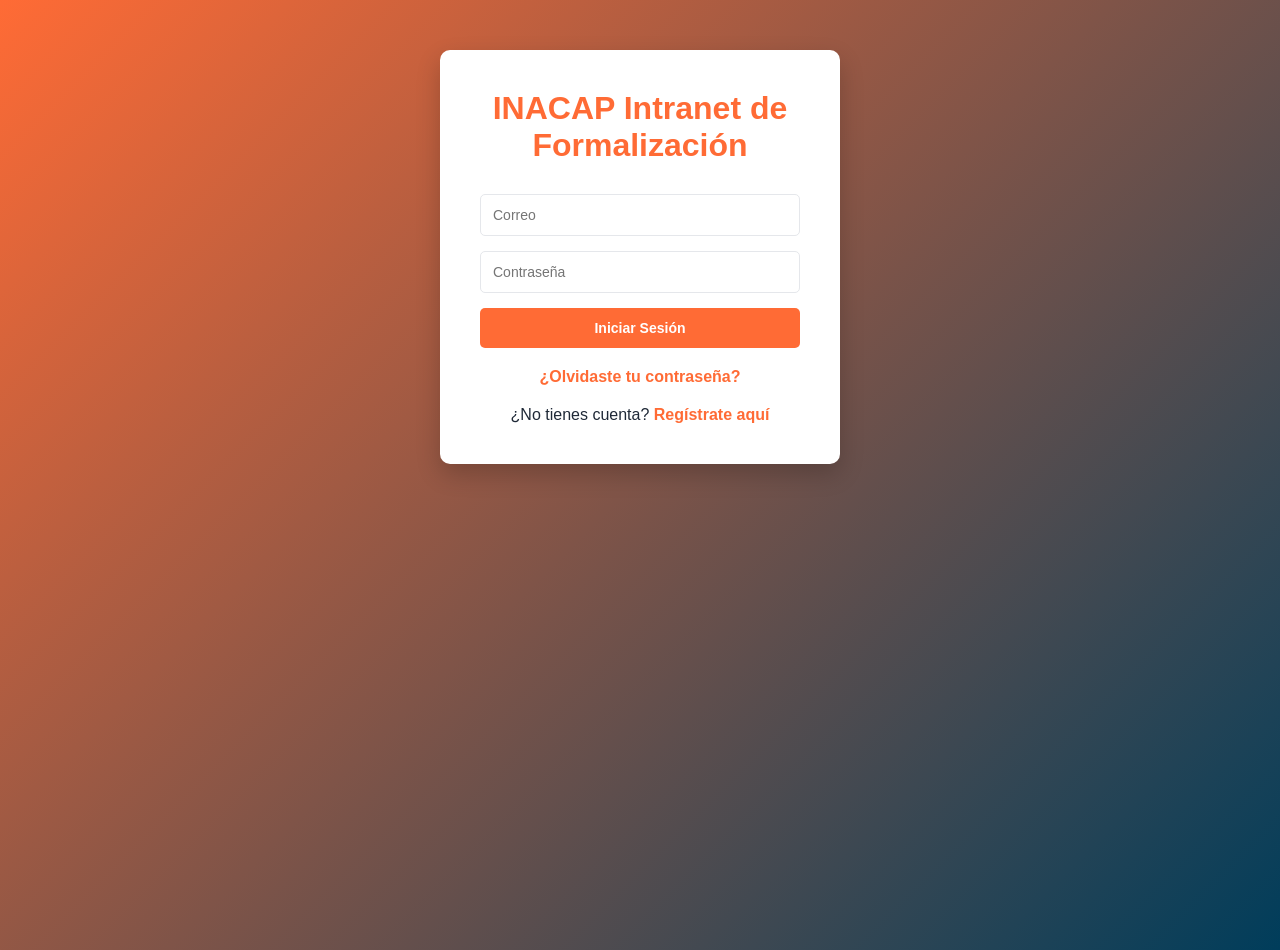
<file: index.html>
<!DOCTYPE html>
<html lang="es">
<head>
    <meta charset="UTF-8">
    <meta name="viewport" content="width=device-width, initial-scale=1.0">
    <title>INACAP Intranet de Formalización</title>
    <link rel="stylesheet" href="style.css">
</head>
<body>
    <div id="network-status" style="display:none; position:fixed;left:12px;top:12px;padding:8px 12px;background:#ffdddd;color:#900;border:1px solid #f5c6cb;border-radius:6px;z-index:9999">Conexión perdida — estás offline</div>
    <!-- PANEL DE LOGIN -->
    <div id="loginPanel" class="panel active">
        <div class="login-container">
            <h1>INACAP Intranet de Formalización</h1>
            <form onsubmit="loginUser(event)">
                <input type="email" id="loginEmail" placeholder="Correo" required>
                <input type="password" id="loginPassword" placeholder="Contraseña" required>
                <button type="submit">Iniciar Sesión</button>
            </form>
            <p><a href="#" onclick="showResetPassword(); return false;">¿Olvidaste tu contraseña?</a></p>
            <div id="resetPasswordBox" style="display:none; margin-top: 15px; padding: 15px; border: 1px solid #ccc; border-radius: 6px;">
                <h3>Restablecer contraseña</h3>
                <form onsubmit="restablecerContrasena(event)">
                    <input type="email" id="resetEmail" placeholder="Correo de usuario" required>
                    <input type="password" id="resetPasswordInput" placeholder="Nueva contraseña" required>
                    <input type="password" id="resetPasswordConfirm" placeholder="Repite la contraseña" required>
                    <button type="submit">Restablecer contraseña</button>
                    <button type="button" onclick="hideResetPassword()">Cancelar</button>
                </form>
            </div>
            <p>¿No tienes cuenta? <a href="#" onclick="showRegister()">Regístrate aquí</a></p>
        </div>
    </div>

    <!-- PANEL DE REGISTRO -->
    <div id="registerPanel" class="panel">
        <div class="register-container">
            <h1>Crear Cuenta</h1>
            <form onsubmit="registerUser(event)">
                <input type="text" id="regName" placeholder="Nombre completo" required>
                <input type="email" id="regEmail" placeholder="Correo" required>
                <input type="password" id="regPassword" placeholder="Contraseña" required>
                <input type="hidden" id="regRole" value="estudiante">
                <button type="submit">Registrarse</button>
            </form>
            <p><a href="#" onclick="showLogin()">Volver al login</a></p>
        </div>
    </div>

    <!-- PANEL ESTUDIANTE -->
    <div id="estudiantePanel" class="panel">
        <nav class="navbar">
            <div class="nav-left">
                <h2>INACAP Intranet</h2>
            </div>
            <div class="nav-right">
                <span id="userDisplay"></span>
                <button onclick="logout()">Cerrar Sesión</button>
            </div>
        </nav>

        <div class="tab-buttons">
            <button class="tab-btn active" onclick="showTab('mercado')">Marketplace</button>
            <button class="tab-btn" onclick="showTab('carrito')">Carrito (<span id="cartCount">0</span>)</button>
            <button class="tab-btn" onclick="showTab('deseados')">Deseados (<span id="wishlistCount">0</span>)</button>
            <button class="tab-btn" onclick="showTab('misCompras')">Mis Compras</button>
            <button class="tab-btn" onclick="showTab('ayudaEstudiante')">Pedir Ayuda</button>
            <button class="tab-btn" onclick="showTab('formalizacion')">Formalización</button>
            <button class="tab-btn" onclick="abrirZonaEmprendedor()" id="btnEmprendedor" style="background: var(--primary); margin-left: auto;">Mi Zona de Emprendedor</button>
        </div>

        <div id="mercado" class="tab-content active">
            <div class="filter-section">
                <input type="text" id="searchProducto" placeholder="Buscar producto..." onkeyup="loadMarketplace()">
            </div>
            <div class="marketplace-section">
                <h2>Productos destacados INACAP</h2>
                <div id="productosInacap" class="salas-grid"></div>
            </div>
            <div class="marketplace-section">
                <h2>Productos de alumnos con membresía activa</h2>
                <div id="productosAlumnos" class="salas-grid"></div>
            </div>
        </div>

        <div id="misCompras" class="tab-content">
            <h2>Mis Compras</h2>
            <div id="comprasContainer" class="reservas-list"></div>
        </div>

        <div id="ayudaEstudiante" class="tab-content">
            <h2>Solicitar Apoyo</h2>
            <p>Pide ayuda para formalizar tu emprendimiento o buscar empleabilidad.</p>
            <form onsubmit="enviarSolicitudAyuda(event)">
                <input type="hidden" id="ayudaUsuarioId">
                <select id="tipoAyuda" required>
                    <option value="">Selecciona tipo de ayuda</option>
                    <option value="Asesoría de emprendimiento">Asesoría de emprendimiento</option>
                    <option value="Formalización de negocio">Formalización de negocio</option>
                    <option value="Preparación laboral">Preparación laboral</option>
                </select>
                <textarea id="mensajeAyuda" placeholder="Describe tu necesidad" required></textarea>
                <button type="submit">Enviar solicitud</button>
            </form>
            <div id="misSolicitudes" class="reservas-list mt-20"></div>
        </div>

        <div id="formalizacion" class="tab-content">
            <h2>Ruta de Formalización</h2>
            <ul class="formalizacion-list">
                <li>1. Evalúa tu idea de negocio y público objetivo.</li>
                <li>2. Define el tipo de empresa o emprendimiento.</li>
                <li>3. Elige los productos que vas a ofrecer con valor práctico para estudiantes.</li>
                <li>4. Solicita apoyo en trámites legales y contables.</li>
                <li>5. Crea tu oferta de productos para vender en la intranet.</li>
            </ul>
            <button onclick="comprarMembresia()" id="btnComprarMembresia" class="btn-principal" style="display:none; margin-top: 20px;">Comprar Membresía</button>
        </div>

        <div id="carrito" class="tab-content">
            <h2>Carrito de Compras</h2>
            <div id="carritoContainer" class="reservas-list"></div>
            <div id="carritoTotal" style="margin-top: 20px; padding: 15px; background: var(--light); border-radius: 5px; font-weight: bold; display: none;">
                <p>Total: $<span id="totalCarrito">0</span></p>
                <button onclick="procesarCarrito()" class="btn-principal">Procesar Compra</button>
                <button onclick="vaciarCarrito()" class="btn-editar">Vaciar Carrito</button>
            </div>
        </div>

        <div id="deseados" class="tab-content">
            <h2>Lista de Deseados</h2>
            <div id="deseadosContainer" class="salas-grid"></div>
        </div>
    </div>

    <!-- PANEL EMPRENDEDOR (MODAL) -->
    <div id="emprendedorPanel" class="modal">
        <div class="modal-content" style="max-width: 90%; width: 90%; max-height: 95vh; overflow-y: auto;">
            <span class="close" onclick="cerrarZonaEmprendedor()">&times;</span>
            <div class="navbar">
                <div class="nav-left">
                    <h2>INACAP Emprendedores</h2>
                </div>
                <div class="nav-right">
                    <span id="emprendedorDisplay"></span>
                </div>
            </div>

            <div class="tab-buttons">
                <button class="tab-btn active" onclick="showTabEmprendedor('miMembresia')">Membresía</button>
                <button class="tab-btn" onclick="showTabEmprendedor('misProductos')">Mis Productos</button>
                <button class="tab-btn" onclick="showTabEmprendedor('ventas')">Ventas</button>
                <button class="tab-btn" onclick="showTabEmprendedor('ayudaEmprendedor')">Pedir Ayuda</button>
            </div>

        <div id="miMembresia" class="tab-content active">
            <div class="stats-grid">
                <div class="stat-card">
                    <h3>Membresía Activa</h3>
                    <p id="membresiaEstado" class="stat-value">---</p>
                </div>
                <div class="stat-card">
                    <h3>Vence en</h3>
                    <p id="membresiaExpira" class="stat-value">---</p>
                </div>
                <div class="stat-card">
                    <h3>Costo membresía</h3>
                    <p id="membresiaCosto" class="stat-value">$3.200</p>
                </div>
                <div class="stat-card">
                    <h3>Duración</h3>
                    <p id="membresiaDuracion" class="stat-value">30 días</p>
                </div>
                <div class="stat-card">
                    <h3>Servicios incluidos</h3>
                    <p id="membresiaServicios" class="stat-value">Publicación destacada, Banner en marketplace, Soporte prioritario</p>
                </div>
                <div class="stat-card">
                    <h3>Próximo pago</h3>
                    <p id="membresiaPagoFecha" class="stat-value">---</p>
                </div>
            </div>
            <p>Para publicar productos y vender a estudiantes debes tener una membresía activa. El valor de la membresía es de $3.200 pesos chilenos. La membresía incluye servicios de publicidad y soporte.</p>
            <button onclick="comprarMembresia()" class="btn-principal">Comprar membresía</button>
        </div>

        <div id="misProductos" class="tab-content">
            <button onclick="showProductoModal()" class="btn-principal">+ Publicar nuevo producto</button>
            <div id="productosVendedor" class="salas-grid"></div>
        </div>

        <div id="ventas" class="tab-content">
            <h2>Ventas</h2>
            <div id="ventasContainer" class="reservas-list"></div>
        </div>

        <div id="ayudaEmprendedor" class="tab-content">
            <h2>Solicitar Apoyo</h2>
            <p>Pide ayuda para formalizar tu emprendimiento o preparar tu oferta comercial.</p>
            <form onsubmit="enviarSolicitudAyuda(event)">
                <input type="hidden" id="ayudaUsuarioIdEmprendedor">
                <select id="tipoAyudaEmprendedor" required>
                    <option value="">Selecciona tipo de ayuda</option>
                    <option value="Asesoría de emprendimiento">Asesoría de emprendimiento</option>
                    <option value="Formalización de negocio">Formalización de negocio</option>
                    <option value="Marketing y ventas">Marketing y ventas</option>
                </select>
                <textarea id="mensajeAyudaEmprendedor" placeholder="Describe tu necesidad" required></textarea>
                <button type="submit">Enviar solicitud</button>
            </form>
            <div id="misSolicitudesEmprendedor" class="reservas-list mt-20"></div>
        </div>
        </div>
    </div>

    <!-- PANEL ADMINISTRADOR -->
    <div id="adminPanel" class="panel">
        <nav class="navbar">
            <div class="nav-left">
                <h2>Panel Administrativo INACAP</h2>
            </div>
            <div class="nav-right">
                <span id="adminUserDisplay"></span>
                <button onclick="logout()">Cerrar Sesión</button>
            </div>
        </nav>

        <div class="tab-buttons">
            <button class="tab-btn active" onclick="showTabAdmin('estadisticas')">Estadísticas</button>
            <button class="tab-btn" onclick="showTabAdmin('usuarios')">Usuarios</button>
            <button class="tab-btn" onclick="showTabAdmin('ayudasAdmin')">Solicitudes</button>
        </div>

        <div id="estadisticas" class="tab-content active">
            <div class="stats-grid">
                <div class="stat-card">
                    <h3>Total Usuarios</h3>
                    <p id="statUsuarios" class="stat-value">0</p>
                </div>
                <div class="stat-card">
                    <h3>Emprendedores</h3>
                    <p id="statEmprendedores" class="stat-value">0</p>
                </div>
                <div class="stat-card">
                    <h3>Estudiantes</h3>
                    <p id="statEstudiantes" class="stat-value">0</p>
                </div>
                <div class="stat-card">
                    <h3>Membresías activas</h3>
                    <p id="statMembresias" class="stat-value">0</p>
                </div>
            </div>
        </div>

        <div id="usuarios" class="tab-content">
            <h2>Gestión de Usuarios</h2>
            <div id="usuariosContainer" class="usuarios-list"></div>
        </div>

        <div id="ayudasAdmin" class="tab-content">
            <h2>Solicitudes de Ayuda</h2>
            <div id="solicitudesContainer" class="reservas-list"></div>
        </div>
    </div>

    <!-- MODAL PRODUCTO -->
    <div id="modalProducto" class="modal">
        <div class="modal-content">
            <span class="close" onclick="closeModal('modalProducto')">&times;</span>
            <h2 id="modalProductoTitulo">Publicar Producto</h2>
            <form onsubmit="guardarProducto(event)">
                <input type="text" id="productoTitulo" placeholder="Título del producto" required>
                <textarea id="productoDescripcion" placeholder="Descripción" required></textarea>
                <input type="number" id="productoPrecio" placeholder="Precio ($)" min="1" required>
                <input type="number" id="productoStock" placeholder="Stock disponible" min="1" required>
                <input type="text" id="productoCategoria" placeholder="Categoría" required>
                <button type="submit">Guardar Producto</button>
            </form>
        </div>
    </div>

    <!-- MODAL COMPRA -->
    <div id="modalCompra" class="modal">
        <div class="modal-content">
            <span class="close" onclick="closeModal('modalCompra')">&times;</span>
            <h2>Confirmar Compra</h2>
            <div id="compraDetails"></div>
            <form onsubmit="confirmarCompra(event)">
                <input type="hidden" id="compraProductoId">
                <input type="number" id="compraCantidad" min="1" value="1" required>
                <button type="submit">Comprar</button>
            </form>
        </div>
    </div>

    <!-- MODAL AYUDA -->
    <div id="modalAyuda" class="modal">
        <div class="modal-content">
            <span class="close" onclick="closeModal('modalAyuda')">&times;</span>
            <h2>Solicitud enviada</h2>
            <p id="ayudaConfirmacionText"></p>
            <button onclick="closeModal('modalAyuda')">Cerrar</button>
        </div>
    </div>

    <script src="funciones.js"></script>
    <script>
        if ('serviceWorker' in navigator) {
            window.addEventListener('load', function() {
                navigator.serviceWorker.register('sw.js').catch(function(err){
                    console.log('ServiceWorker registration failed:', err);
                });
            });
        }
    </script>
</body>
</html>
</file>
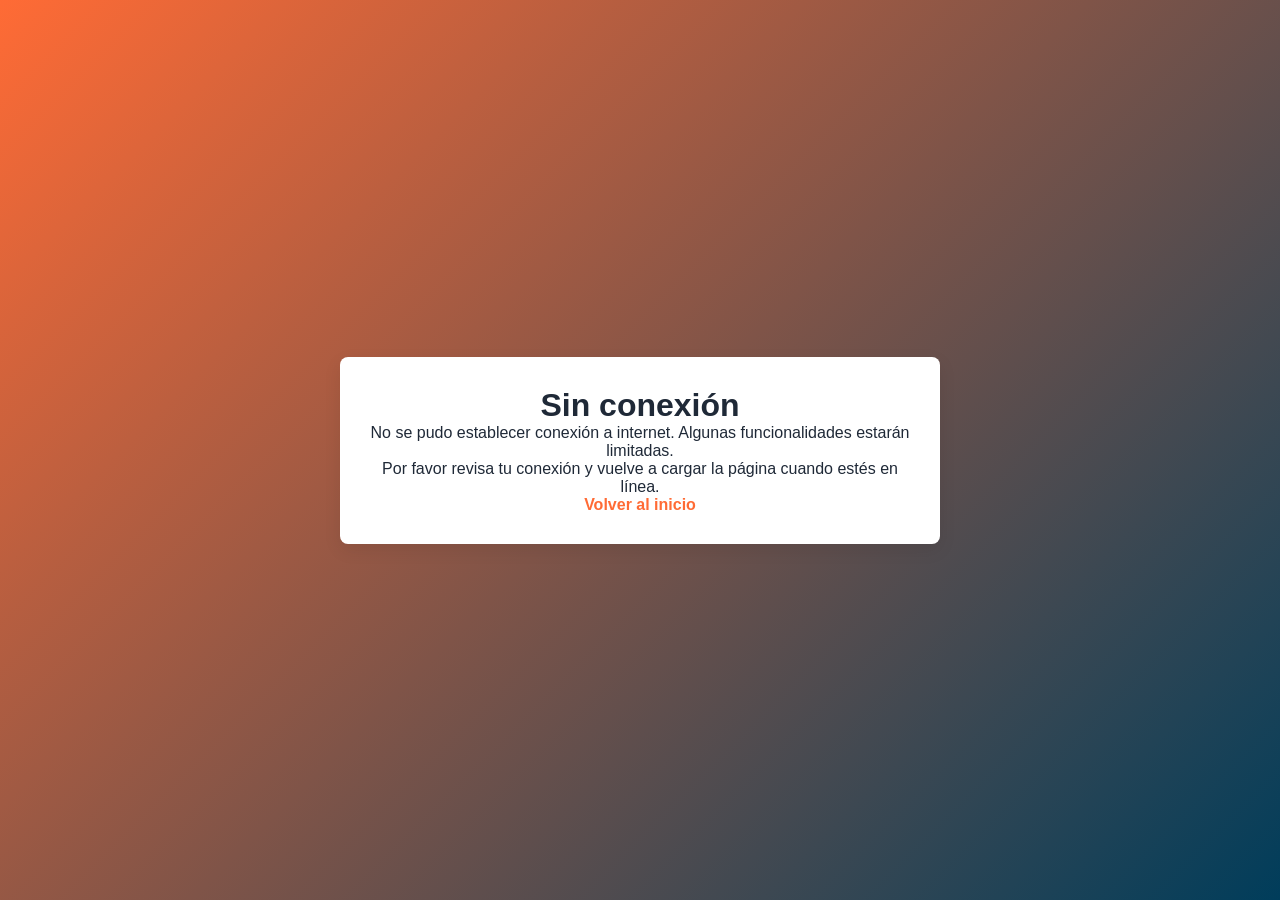
<file: offline.html>
<!doctype html>
<html lang="es">
<head>
  <meta charset="utf-8">
  <meta name="viewport" content="width=device-width,initial-scale=1">
  <title>Sin conexión</title>
  <link rel="stylesheet" href="style.css">
  <style>body{display:flex;align-items:center;justify-content:center;height:100vh;text-align:center;padding:20px} .offline-card{max-width:600px;background:#fff;padding:30px;border-radius:8px;box-shadow:0 6px 18px rgba(0,0,0,0.08)}</style>
</head>
<body>
  <div class="offline-card">
    <h1>Sin conexión</h1>
    <p>No se pudo establecer conexión a internet. Algunas funcionalidades estarán limitadas.</p>
    <p>Por favor revisa tu conexión y vuelve a cargar la página cuando estés en línea.</p>
    <p><a href="/">Volver al inicio</a></p>
  </div>
</body>
</html>
</file>
<file: style.css>
* {
    margin: 0;
    padding: 0;
    box-sizing: border-box;
}

:root {
    --primary: #FF6B35;
    --secondary: #003D5B;
    --success: #16a34a;
    --warning: #FFA500;
    --danger: #dc2626;
    --light: #f3f4f6;
    --dark: #1f2937;
    --border: #e5e7eb;
}

body {
    font-family: 'Segoe UI', Tahoma, Geneva, Verdana, sans-serif;
    background: linear-gradient(135deg, #FF6B35 0%, #003D5B 100%);
    min-height: 100vh;
    color: var(--dark);
}

/* PANELS */
.panel {
    display: none;
}

.panel.active {
    display: block;
}

/* LOGIN & REGISTER */
.login-container, .register-container {
    max-width: 400px;
    margin: 50px auto;
    background: white;
    padding: 40px;
    border-radius: 10px;
    box-shadow: 0 10px 25px rgba(0,0,0,0.2);
}

.login-container h1, .register-container h1 {
    text-align: center;
    margin-bottom: 30px;
    color: var(--primary);
}

.login-container form, .register-container form {
    display: flex;
    flex-direction: column;
    gap: 15px;
}

input, select, textarea {
    padding: 12px;
    border: 1px solid var(--border);
    border-radius: 5px;
    font-size: 14px;
    font-family: inherit;
}

input:focus, select:focus, textarea:focus {
    outline: none;
    border-color: var(--primary);
    box-shadow: 0 0 0 3px rgba(37, 99, 235, 0.1);
}

button {
    padding: 12px;
    background: var(--primary);
    color: white;
    border: none;
    border-radius: 5px;
    font-size: 14px;
    font-weight: 600;
    cursor: pointer;
    transition: all 0.3s ease;
}

button:hover {
    background: var(--secondary);
    transform: translateY(-2px);
    box-shadow: 0 5px 15px rgba(37, 99, 235, 0.3);
}

.login-container p, .register-container p {
    text-align: center;
    margin-top: 20px;
}

a {
    color: var(--primary);
    text-decoration: none;
    font-weight: 600;
}

a:hover {
    text-decoration: underline;
}

/* NAVBAR */
.navbar {
    background: white;
    padding: 15px 30px;
    display: flex;
    justify-content: space-between;
    align-items: center;
    box-shadow: 0 2px 10px rgba(0,0,0,0.1);
}

.nav-left h2 {
    color: var(--primary);
    font-size: 20px;
}

.nav-right {
    display: flex;
    gap: 20px;
    align-items: center;
}

.nav-right span {
    font-weight: 600;
    color: var(--dark);
}

.nav-right button {
    padding: 8px 15px;
    font-size: 13px;
}

/* TABS */
.tab-buttons {
    display: flex;
    gap: 10px;
    padding: 20px 30px;
    background: white;
    border-bottom: 2px solid var(--border);
    flex-wrap: wrap;
}

.tab-btn {
    padding: 10px 20px;
    background: var(--light);
    color: var(--dark);
    border: none;
    border-radius: 5px;
    cursor: pointer;
    transition: all 0.3s ease;
    border-bottom: 3px solid transparent;
}

.tab-btn.active {
    background: var(--primary);
    color: white;
}

.tab-btn:hover {
    background: var(--primary);
    color: white;
}

.tab-content {
    display: none;
    padding: 30px;
    background: white;
    min-height: calc(100vh - 200px);
}

.tab-content.active {
    display: block;
}

/* SALAS GRID */
.salas-grid {
    display: grid;
    grid-template-columns: repeat(auto-fill, minmax(280px, 1fr));
    gap: 20px;
    margin-top: 20px;
}

.sala-card {
    background: white;
    border: 1px solid var(--border);
    border-radius: 8px;
    overflow: hidden;
    box-shadow: 0 2px 8px rgba(0,0,0,0.1);
    transition: all 0.3s ease;
}

.sala-card:hover {
    transform: translateY(-5px);
    box-shadow: 0 5px 20px rgba(0,0,0,0.15);
}

.sala-header {
    background: linear-gradient(135deg, var(--primary), var(--secondary));
    color: white;
    padding: 20px;
}

.sala-header h3 {
    margin-bottom: 5px;
}

.sala-rating {
    font-size: 14px;
    display: flex;
    gap: 5px;
}

.sala-body {
    padding: 20px;
}

.sala-body p {
    margin: 8px 0;
    font-size: 13px;
    color: #666;
}

.sala-precio {
    font-size: 20px;
    font-weight: bold;
    color: var(--primary);
    margin: 15px 0;
}

.sala-servicios {
    background: var(--light);
    padding: 10px;
    border-radius: 5px;
    font-size: 12px;
    margin: 10px 0;
}

.sala-buttons {
    display: flex;
    gap: 10px;
    margin-top: 15px;
}

.sala-buttons button {
    flex: 1;
    padding: 10px;
    font-size: 13px;
}

.btn-reservar {
    background: var(--success);
}

.btn-reservar:hover {
    background: #15803d;
}

.btn-editar {
    background: var(--warning);
}

.btn-editar:hover {
    background: #d97706;
}

.btn-eliminar {
    background: var(--danger);
}

.btn-eliminar:hover {
    background: #b91c1c;
}

.btn-principal {
    background: var(--primary);
    padding: 12px 24px;
    margin-bottom: 20px;
}

/* FILTER SECTION */
.filter-section {
    display: flex;
    gap: 15px;
    margin-bottom: 20px;
    flex-wrap: wrap;
}

.filter-section input {
    flex: 1;
    min-width: 200px;
}

    .marketplace-section {
        margin-bottom: 30px;
    }

    .marketplace-section h2 {
        margin-bottom: 15px;
        color: var(--secondary);
        font-size: 1.3rem;
    
    padding: 20px;
    border-radius: 5px;
    box-shadow: 0 2px 8px rgba(0,0,0,0.1);
}

.reserva-card h4 {
    color: var(--primary);
    margin-bottom: 10px;
}

.reserva-info {
    display: grid;
    grid-template-columns: 1fr 1fr;
    gap: 10px;
    font-size: 14px;
    margin-bottom: 10px;
}

.reserva-info p {
    margin: 5px 0;
}

.reserva-status {
    display: inline-block;
    padding: 5px 10px;
    border-radius: 20px;
    font-size: 12px;
    font-weight: 600;
    margin-top: 10px;
}

.status-pendiente {
    background: #fef3c7;
    color: #92400e;
}

.status-confirmada {
    background: #dcfce7;
    color: #166534;
}

.status-completada {
    background: #dbeafe;
    color: #1e40af;
}

.status-cancelada {
    background: #fee2e2;
    color: #991b1b;
}

.reserva-actions {
    display: flex;
    gap: 10px;
    margin-top: 15px;
}

.reserva-actions button {
    flex: 1;
    padding: 8px;
    font-size: 12px;
}

/* MODALS */
.modal {
    display: none;
    position: fixed;
    z-index: 1000;
    left: 0;
    top: 0;
    width: 100%;
    height: 100%;
    background: rgba(0,0,0,0.5);
}

.modal.active {
    display: flex;
    align-items: center;
    justify-content: center;
}

.modal-content {
    background: white;
    padding: 30px;
    border-radius: 8px;
    box-shadow: 0 5px 30px rgba(0,0,0,0.3);
    max-width: 500px;
    width: 90%;
    max-height: 90vh;
    overflow-y: auto;
}

.comprobante-card {
    background: var(--light);
    padding: 20px;
    border-radius: 8px;
    border: 1px solid var(--border);
    margin-bottom: 20px;
}

.comprobante-card h3 {
    color: var(--primary);
    margin-bottom: 15px;
}

.modal-actions {
    display: flex;
    gap: 10px;
    flex-wrap: wrap;
}

.modal-actions button {
    flex: 1;
    min-width: 140px;
}

.modal-content h2 {
    color: var(--primary);
    margin-bottom: 20px;
}

.modal-content form {
    display: flex;
    flex-direction: column;
    gap: 15px;
}

.close {
    float: right;
    font-size: 28px;
    font-weight: bold;
    color: #999;
    cursor: pointer;
    line-height: 20px;
}

.close:hover {
    color: #000;
}

/* STATS */
.stats-grid, .ganancias-summary {
    display: grid;
    grid-template-columns: repeat(auto-fit, minmax(200px, 1fr));
    gap: 20px;
    margin-bottom: 30px;
}

.stat-card {
    background: linear-gradient(135deg, var(--primary), var(--secondary));
    color: white;
    padding: 25px;
    border-radius: 8px;
    text-align: center;
    box-shadow: 0 5px 15px rgba(37, 99, 235, 0.3);
}

.stat-card h3 {
    font-size: 14px;
    font-weight: 600;
    margin-bottom: 15px;
    opacity: 0.9;
}

.stat-value {
    font-size: 32px;
    font-weight: bold;
}

/* RATING */
.rating {
    margin: 15px 0;
}

.rating label {
    display: block;
    margin-bottom: 10px;
    font-weight: 600;
}

.stars {
    display: flex;
    gap: 5px;
    font-size: 30px;
}

.star {
    cursor: pointer;
    color: #ddd;
    transition: color 0.2s;
}

.star.active {
    color: #fbbf24;
}

.star:hover {
    color: #fbbf24;
}

/* PRECIO INFO */
.precio-info {
    background: var(--light);
    padding: 15px;
    border-radius: 5px;
    font-weight: 600;
    color: var(--primary);
    text-align: center;
}

/* RESPONSIVE */
@media (max-width: 768px) {
    .salas-grid {
        grid-template-columns: repeat(auto-fill, minmax(200px, 1fr));
    }

    .reserva-info {
        grid-template-columns: 1fr;
    }

    .navbar {
        flex-direction: column;
        gap: 15px;
    }

    .nav-right {
        flex-direction: column;
        width: 100%;
    }

    .tab-buttons {
        overflow-x: auto;
    }

    .stats-grid, .ganancias-summary {
        grid-template-columns: 1fr;
    }

    .modal-content {
        width: 95%;
    }

    .filter-section {
        flex-direction: column;
    }

    .filter-section input {
        width: 100%;
    }
}

/* UTILITY CLASSES */
.text-center {
    text-align: center;
}

.text-muted {
    color: #999;
}

.mt-20 {
    margin-top: 20px;
}

.mb-20 {
    margin-bottom: 20px;
}

.empty-message {
    text-align: center;
    padding: 40px;
    color: #999;
    font-size: 16px;
}
</file>
